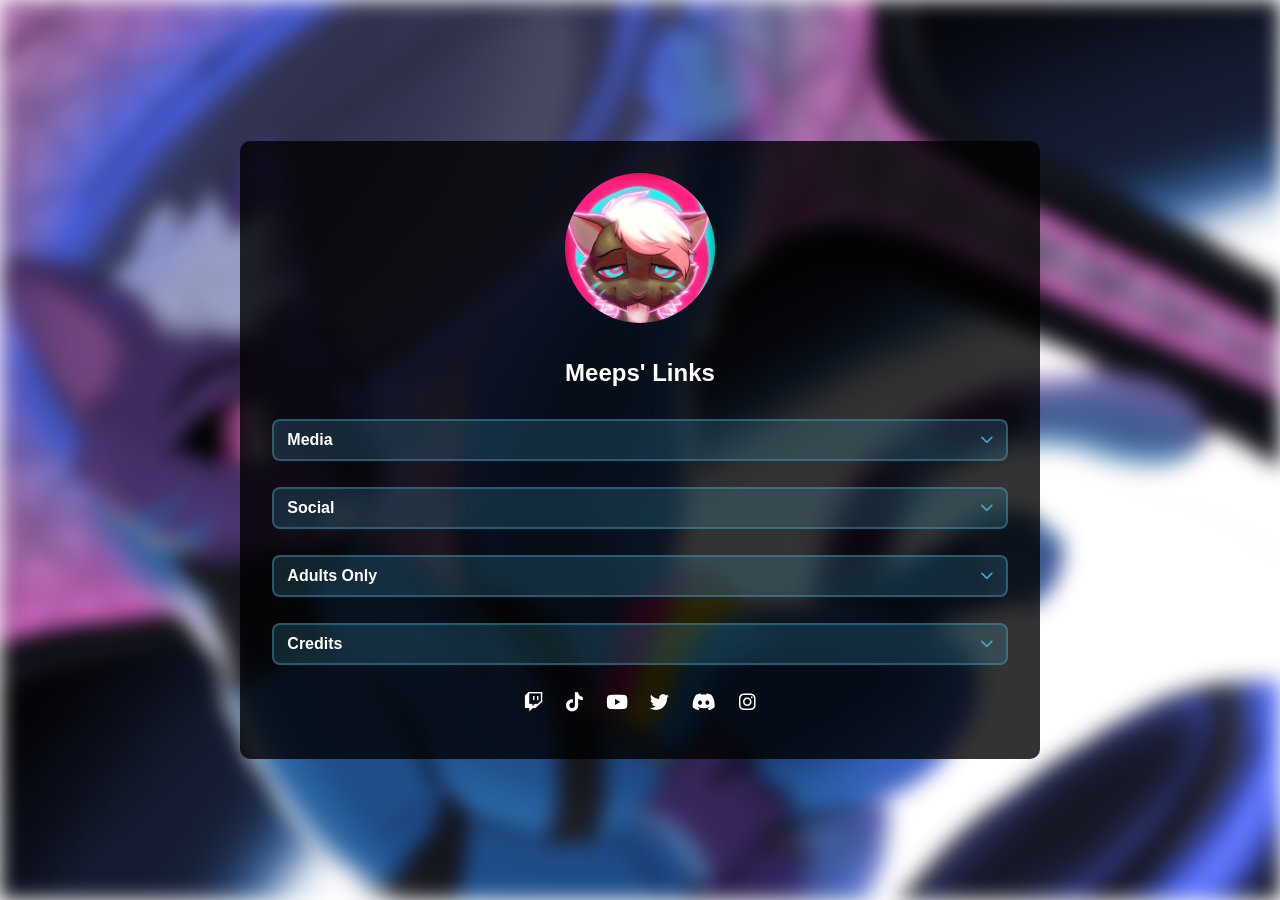
<file: index.html>
<!DOCTYPE html>
<html lang="en">
<head>
    <meta charset="UTF-8">
    <meta name="viewport" content="width=device-width, initial-scale=1.0">
    <title>Meeps' Links</title>
    <link rel="stylesheet" href="styles.css">
    <link rel="stylesheet" href="https://cdnjs.cloudflare.com/ajax/libs/font-awesome/6.0.0-beta3/css/all.min.css">
    <link rel="icon" type="image/webp" href="pfp.webp">
</head>
<body>
    <div class="container">
        <header>
            <img src="pfp.webp" alt="Profile Picture" class="profile-picture">
            <h1>Meeps' Links</h1>
        </header>
        <main>
            <section class="dropdown-section">
                <button class="section-toggle" id="media-toggle" aria-expanded="false">
                    <h2>Media</h2>
                    <i class="fas fa-chevron-down section-icon"></i>
                </button>
                <div class="section-content" id="media-content">
                    <a href="https://twitch.tv/MeepsKitten" target="_blank" class="button"><span class="main-text">Twitch</span> <span class="subtitle">Check out my streams here</span></a>
                    <a href="https://tiktok.com/@astronautmeeps" target="_blank" class="button"><span class="main-text">TikTok</span> <span class="subtitle">Watch highlights and tidbits on TikTok</span></a>
                    <a href="https://youtube.com/c/MeepsKitten" target="_blank" class="button"><span class="main-text">YouTube</span> <span class="subtitle">Subscribe to my channel</span></a>
                    <a href="https://youtube.com/@AstronautMeeps" target="_blank" class="button"><span class="main-text">VOD Archive</span> <span class="subtitle">Subscribe to my VOD channel</span></a>
                    <a href="https://meepskitten.itch.io/" target="_blank" class="button"><span class="main-text">itch.io</span> <span class="subtitle">Check out my free tools!</span></a>       
                </div>
            </section>
            <section class="dropdown-section">
                <button class="section-toggle" id="social-toggle" aria-expanded="false">
                    <h2>Social</h2>
                    <i class="fas fa-chevron-down section-icon"></i>
                </button>
                <div class="section-content" id="social-content">
                    <a href="https://fixvx.com/MeepsKitten" target="_blank" class="button"><span class="main-text">Twitter (aka X)</span> <span class="subtitle">Follow me on Twitter</span></a>
                    <a href="https://discord.gg/5BAv8BcFmz" target="_blank" class="button"><span class="main-text">Discord</span> <span class="subtitle">Join my Discord server</span></a>
                    <a href="https://bsky.app/profile/meeps.tv" target="_blank" class="button"><span class="main-text">Bluesky</span> <span class="subtitle">Connect with me on Bluesky</span></a>
                    <a href="https://www.instagram.com/meepskitten/" target="_blank" class="button"><span class="main-text">Instagram</span> <span class="subtitle">Follow me on Instagram</span></a>
                </div>
            </section>
            <section class="dropdown-section">
                <button class="section-toggle" id="adults-toggle" aria-expanded="false">
                    <h2>Adults Only</h2>
                    <i class="fas fa-chevron-down section-icon"></i>
                </button>
                <div class="section-content" id="adults-content">
                    <a href="https://fixvx.com/MeepsNaked" data-link="https://fixvx.com/MeepsNaked" class="button adult-link"><span class="main-text">After Dark X (18+ only)</span> <span class="subtitle">NSFW (Twitter)</span></a>
                    <a href="https://bsky.app/profile/meeps.porn" data-link="https://bsky.app/profile/meeps.porn" class="button adult-link"><span class="main-text">Bluesky After Dark (18+ Only)</span> <span class="subtitle">NSFW</span></a>
                    <a href="https://t.me/+5i5FltguncAwZTMx" data-link="https://t.me/+5i5FltguncAwZTMx" target="_blank" class="button adult-link"><span class="main-text">Telegram (18+ Only)</span> <span class="subtitle">NSFW Group Chat</span></a>
                    <a href="https://seraphictiger.com/collections/meepskitten" data-link="https://seraphictiger.com/collections/meepskitten" target="_blank" class="button adult-link"><span class="main-text">NSFW Prints</span> <span class="subtitle">Use code 'stinkycat' for 10% off</span></a>
                    <a href="https://chair.zonked.tv/meeps/" data-link="https://chair.zonked.tv/meeps/" target="_blank" class="button adult-link"><span class="main-text">"throne*"</span> <span class="subtitle">*but you dont pay anything</span></a>
                </div>
            </section>
            <section class="dropdown-section credits-section">
                <button class="section-toggle" id="credits-toggle" aria-expanded="false">
                    <h2>Credits</h2>
                    <i class="fas fa-chevron-down section-icon"></i>
                </button>
                <div class="section-content" id="credits-content">
                    <a href="https://ytjobs.co/talent/profile/209055?r=494" target="_blank" class="button"><span class="main-text">My Editor</span> <span class="subtitle">They edit my shorts!</span></a>
                    <div class="art-credits">
                        <h3>Art by:</h3>
                        <a href="https://www.twitch.tv/nyxumnightshade" target="_blank" class="button"><span class="main-text">nyxumnightshade</span> <span class="subtitle">Avatar</span></a>
                        <a href="https://www.twitch.tv/missmixi" target="_blank" class="button"><span class="main-text">missmixi</span> <span class="subtitle">ARKit</span></a>
                        <a href="https://fixvx.com/AtlasInu" target="_blank" class="button"><span class="main-text">AtlasInu</span> <span class="subtitle">Twitch Icon</span></a>
                        <a href="https://fixvx.com/singafurian" target="_blank" class="button"><span class="main-text">singafurian</span> <span class="subtitle">Banner/Offline image</span></a>
                        <a href="https://fixvx.com/gecko_Zen" target="_blank" class="button"><span class="main-text">gecko_Zen</span> <span class="subtitle">Twitch Intro image</span></a>
                        <a href="https://fixvx.com/dokibird" target="_blank" class="button"><span class="main-text">dokibird</span> <span class="subtitle">Emotes</span></a>
                        <a href="https://fixvx.com/Julunes_Art" target="_blank" class="button"><span class="main-text">Julunes_Art</span> <span class="subtitle">Emotes & Beeps</span></a>
                        <a href="https://fixvx.com/AlphaLyncis" target="_blank" class="button"><span class="main-text">AlphaLyncis</span> <span class="subtitle">Fursuit Maker</span></a>
                    </div>
                </div>
            </section>
        </main>
        <footer>
            <div class="footer-icons">
                <a href="https://twitch.tv/MeepsKitten" target="_blank"><i class="fab fa-twitch"></i></a>
                <a href="https://tiktok.com/@astronautmeeps" target="_blank"><i class="fab fa-tiktok"></i></a>
                <a href="https://youtube.com/c/MeepsKitten" target="_blank"><i class="fab fa-youtube"></i></a>
                <a href="https://fixvx.com/MeepsKitten" target="_blank"><i class="fab fa-twitter"></i></a>
                <a href="https://discord.gg/5BAv8BcFmz" target="_blank"><i class="fab fa-discord"></i></a>
                <a href="https://www.instagram.com/meepskitten/" target="_blank"><i class="fab fa-instagram"></i></a>
            </div>
        </footer>
    </div>

    <!-- Age Verification Modal -->
    <div id="age-modal" class="modal">
        <div class="modal-content">
            <img src="q.png" alt="Question Image" class="modal-image">
            <h2>Age Verification</h2>
            <p>Are you 18 years or older?</p>
            <button id="yes-button" class="button">Yes</button>
            <button id="no-button" class="button">No</button>
        </div>
    </div>

    <!-- Notes Modal -->
    <div id="notes-modal" class="modal">
        <div class="modal-content">
            <h2 id="note-title">Note</h2>
            <p id="note-text">This is a note about the link.</p>
            <button id="note-ok-button" class="button">Okay :3</button>
        </div>
    </div>

    <script src="script.js"></script>
    </body>
</html>
</file>
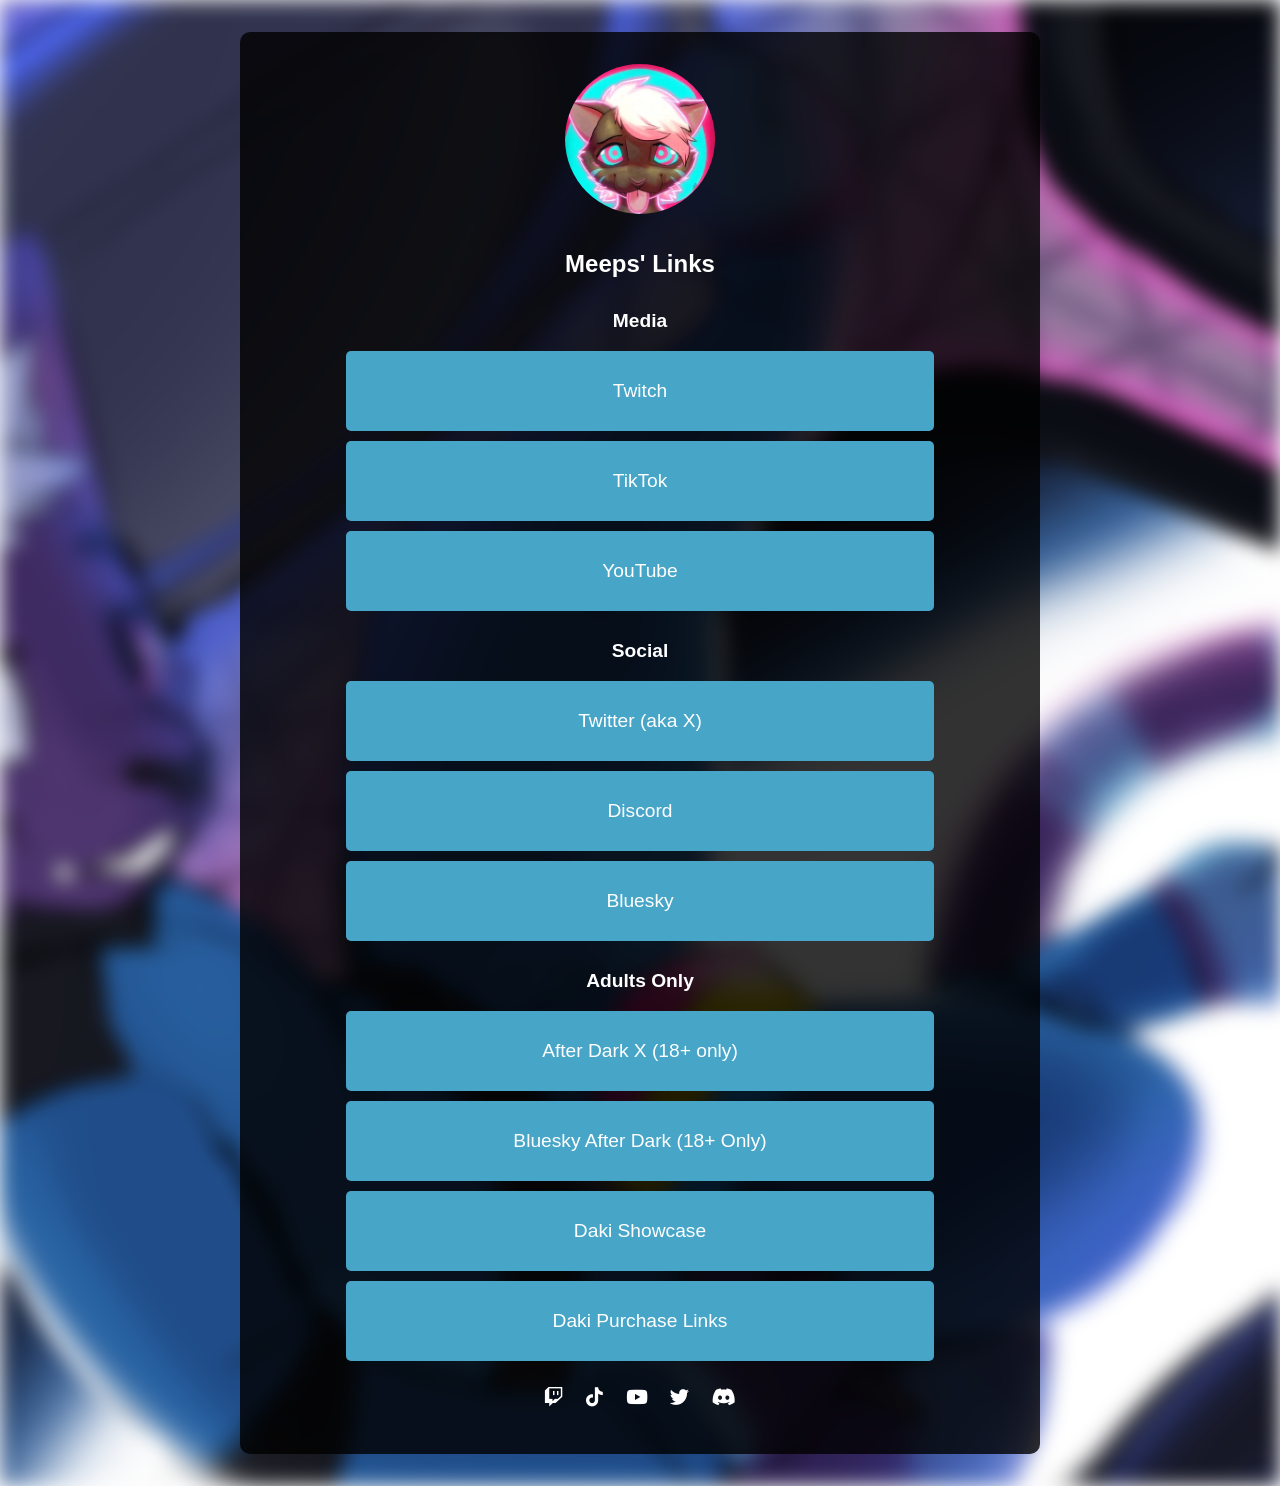
<file: landing-page.html>
<!DOCTYPE html>
<html lang="en">
<head>
    <meta charset="UTF-8">
    <meta name="viewport" content="width=device-width, initial-scale=1.0">
    <title>Meeps' Links</title>
    <link rel="stylesheet" href="styles.css">
    <link rel="stylesheet" href="https://cdnjs.cloudflare.com/ajax/libs/font-awesome/6.0.0-beta3/css/all.min.css">
    <link rel="icon" type="image/webp" href="pfp.webp">
</head>
<body>
    <div class="container">
        <header>
            <img src="pfp.webp" alt="Profile Picture" class="profile-picture">
            <h1>Meeps' Links</h1>
        </header>
        <main>
            <section>
                <h2>Media</h2>
                <a href="https://twitch.tv/MeepsKitten" target="_blank" class="button"><span class="main-text">Twitch</span> <span class="subtitle">Check out my streams here</span></a>
                <a href="https://tiktok.com/@astronautmeeps" target="_blank" class="button"><span class="main-text">TikTok</span> <span class="subtitle">Watch highlights and tidbits on TikTok</span></a>
                <a href="https://youtube.com/c/MeepsKitten" target="_blank" class="button"><span class="main-text">YouTube</span> <span class="subtitle">Subscribe to my channel</span></a>
            </section>
            <section>
                <h2>Social</h2>
                <a href="https://x.com/MeepsKitten" target="_blank" class="button"><span class="main-text">Twitter (aka X)</span> <span class="subtitle">Follow me on Twitter</span></a>
                <a href="https://discord.gg/5BAv8BcFmz" target="_blank" class="button"><span class="main-text">Discord</span> <span class="subtitle">Join my Discord server</span></a>
                <a href="https://bsky.app/profile/meeps.tv" target="_blank" class="button"><span class="main-text">Bluesky</span> <span class="subtitle">Connect with me on Bluesky</span></a>
            </section>
            <section>
                <h2>Adults Only</h2>
                <a href="https://x.com/MeepsKittenAD" data-link="https://x.com/MeepsKittenAD" class="button adult-link"><span class="main-text">After Dark X (18+ only)</span> <span class="subtitle">NSFW (Twitter)</span></a>
                <a href="https://bsky.app/profile/meeps.porn" data-link="https://bsky.app/profile/meeps.porn" class="button adult-link"><span class="main-text">Bluesky After Dark (18+ Only)</span> <span class="subtitle">NSFW</span></a>
                <a href="https://x.com/MeepsKittenAD/status/1789958878282580087?t=BbegCujQtluzsp-cAgEY6g&s=191789958878282580087" data-link="https://x.com/MeepsKittenAD/status/1789958878282580087?t=BbegCujQtluzsp-cAgEY6g&s=191789958878282580087" class="button adult-link"><span class="main-text">Daki Showcase</span> <span class="subtitle">Showcase of my Daki</span></a>
                <a href="https://pastebin.com/raw/Nw67hBKS" data-link="https://pastebin.com/raw/Nw67hBKS" class="button adult-link"><span class="main-text">Daki Purchase Links</span> <span class="subtitle">A list of where to buy the body pillows I have</span></a>
            </section>
        </main>
        <footer>
            <div class="footer-icons">
                <a href="https://twitch.tv/MeepsKitten" target="_blank"><i class="fab fa-twitch"></i></a>
                <a href="https://tiktok.com/@astronautmeeps" target="_blank"><i class="fab fa-tiktok"></i></a>
                <a href="https://youtube.com/c/MeepsKitten" target="_blank"><i class="fab fa-youtube"></i></a>
                <a href="https://x.com/MeepsKitten" target="_blank"><i class="fab fa-twitter"></i></a>
                <a href="https://discord.gg/5BAv8BcFmz" target="_blank"><i class="fab fa-discord"></i></a>
            </div>
        </footer>
    </div>

    <!-- Age Verification Modal -->
    <div id="age-modal" class="modal">
        <div class="modal-content">
            <span class="close">&times;</span>
            <img src="q.png" alt="Question Image" class="modal-image">
            <h2>Age Verification</h2>
            <p>Are you 18 years or older?</p>
            <button id="yes-button" class="button">Yes</button>
            <button id="no-button" class="button">No</button>
        </div>
    </div>

    <script src="script.js"></script>
</body>
</html>
</file>
<file: styles.css>
/* Basic styling */
body {
    font-family: Arial, sans-serif;
    margin: 0;
    padding: 0;
    color: #fff;
    position: relative;
    overflow: auto;
    height: auto;
    min-height: 100vh;
    display: flex;
    justify-content: center;
    align-items: center;
    flex-direction: column;
    cursor: url('pawcursor.png'), auto;
}

body::before {
    content: "";
    position: absolute;
    top: 0;
    left: 0;
    right: 0;
    bottom: 0;
    background: url('meeps_in_space.png') center/cover no-repeat;
    filter: blur(10px);
    z-index: -1;
}

.container {
    max-width: 800px; /* Increase max-width */
    width: 90%; /* Ensure it scales with the viewport */
    margin: 2em 1em; /* Add margin to the top */
    padding: 2em;
    text-align: center;
    background-color: rgba(0, 0, 0, 0.8);
    border-radius: 10px;
    box-sizing: border-box;
}

header {
    margin-bottom: 2em;
}

.profile-picture {
    width: 150px;
    height: 150px;
    border-radius: 50%;
    margin-bottom: 1em;
}

h1 {
    font-size: 1.5em;
    margin-bottom: 0.5em;
}

h2 {
    font-size: 1.2em;
    margin: 1.5em 0 1em;
}

/* Override h2 margin when inside dropdown toggle */
.section-toggle h2 {
    margin: 0;
}

.button {
    position: relative;
    display: flex;
    flex-direction: column;
    justify-content: center;
    align-items: center;
    padding: 10px;
    margin: 10px auto; /* Center the button horizontally */
    background-color: #47a5c8;
    color: white;
    text-align: center;
    text-decoration: none;
    border-radius: 5px;
    transition: background-color 0.3s, width 0.3s; /* Smooth transition for background color and width */
    min-height: 80px;
    box-sizing: border-box;
    overflow: hidden;
    width: 80%; /* Initial smaller width */
}

.button:hover,
.button:focus {
    width: 100%; /* Width on hover/focus */
    background-color: #5d3f49;
}

@media (max-width: 768px) {
    .button {
        width: 100%; /* Always full width on mobile */
    }
}

.button .main-text {
    transition: transform 0.3s;
    z-index: 2; /* Ensure text stays on top */
font-size: 1.2em; /* Increase font size for better readability */

}

.button .subtitle {
    font-size: 0.8em;
    color: #ddd;
    transition: opacity 0.3s, transform 0.3s;
    transform: translateY(20px); /* Start below the main text */
    opacity: 0;
    position: absolute;
    bottom: 10px; /* Position at the bottom inside the button */
    width: 100%; /* Ensure it spans the width of the button */
    text-align: center;
}

.button:hover .subtitle,
.button:focus .subtitle {
    opacity: 1;
    transform: translateY(0); /* Move into view */
}

.button:hover .main-text,
.button:focus .main-text {
    transform: translateY(-20px); /* Move the main text up smoothly */
}

@media (max-width: 768px) {
    .button .subtitle {
        opacity: 1;
        transform: translateY(0); /* Always visible and in position on mobile */
    }

    .button .main-text {
        transform: translateY(-10px); /* Move the main text up smoothly on mobile */
    }
}

footer {
    margin-top: 2em;
    font-size: 0.8em;
    color: #bbb;
}

.footer-icons {
    margin-bottom: 1em;
}

.footer-icons a {
    color: #fff;
    font-size: 1.5em;
    margin: 0 0.5em;
    transition: color 0.3s;
}

.footer-icons a:hover {
    color: #5d3f49;
}

/* Modal styling */
.modal {
    display: none; 
    position: fixed; 
    z-index: 1000; /* Ensure the modal is above other elements */
    left: 0;
    top: 0;
    width: 100%; 
    height: 100%; 
    background-color: rgba(0, 0, 0, 0.575); 
    justify-content: center; /* Center horizontally */
    align-items: center; /* Center vertically */
}

.modal-content {
    background-color: #47a5c8; /* Set background color to match button color */
    padding: 20px;
    border: 1px solid #fd6efd; /* Add a small rounded border with color #fd6efd */
    border-radius: 10px; /* Rounded corners */
    width: 80%;
    max-width: 300px;
    text-align: center;
    color: #fff; /* Change text color to white for better visibility */
    max-height: 90vh; /* Limit the height to 90% of the viewport height */
    overflow-y: auto; /* Enable vertical scrolling if needed */
}

.modal .button {
    background-color: #5d3f49; /* Set button background color to match button hover color */
    color: #fff;
    text-decoration: none;
    padding: 0.75em;
    margin: 0.5em 0;
    border-radius: 0.5em;
    display: flex; /* Use flexbox for centering */
    justify-content: center; /* Center horizontally */
    align-items: center; /* Center vertically */
    transition: none; /* Remove hover transition */
    width: 100%; /* Ensure buttons take full width */
    box-sizing: border-box; /* Ensure padding and border are included in the width */
    font-size: 1.2em; /* Increase font size for better readability */
    text-align: center; /* Center the text */
}

.modal .button:hover {
    background-color: #fd6efd; /* Keep the background color the same on hover */
}

.modal-image {
    max-width: 100%;
    max-height: 50%;
    height: auto;
    margin-bottom: -20px;
    margin-top: -20px;
}

/* Mobile responsive styles */
@media (max-width: 600px) {
    body {
        display: block;
        padding: 1em;
    }

    .container {
        height: auto; /* Adjust height to be automatic */
        overflow-y: auto; /* Allow vertical scrolling */
        padding: 1em;
        margin: 1em auto; /* Adjust margin for mobile */
    }

    .profile-picture {
        width: 100px;
        height: 100px;
    }

    h1 {
        font-size: 1.2em;
    }

    h2 {
        font-size: 1em;
    }

    .button {
        padding: 0.5em;
        font-size: 0.9em;
    }

    .modal-content {
        width: 90%;
    }
}

/* Modal button styles */
.modal-button {
    display: inline-block;
    padding: 8px 16px;
    margin: 5px;
    background-color: #5d3f49; /* Dark pinkish tone */
    color: white;
    text-align: center;
    border: none;
    border-radius: 4px;
    text-decoration: none;
    font-size: 16px;
    transition: background-color 0.3s;
}

.modal-button:hover, .modal-button:focus {
    background-color: #fd6efd; /* Lighter pinkish tone */
    color: white;
    text-decoration: none;
}

.happening-soon {
    position: relative; /* Ensure the pseudo-element is positioned relative to this container */
    padding: 20px;
    text-align: center;
    border-radius: 10px;
    margin-bottom: 20px;
    overflow: hidden; /* Hide overflow to ensure the pseudo-element doesn't affect layout */
}

.happening-soon::before {
    content: "";
    position: absolute;
    top: 0;
    left: 0;
    right: 0;
    bottom: 0;
    background-color: rgba(255, 20, 147, 0.8); /* Solid pink background */
    filter: blur(5px); /* Add blur effect */
    animation: fadeInOut 3s infinite; /* Add fade in and out animation */
    z-index: -1; /* Ensure the pseudo-element is behind the text and button */
    border-radius: 10px; /* Match the border radius of the container */
}

@keyframes fadeInOut {
    0%, 100% {
        opacity: 0.5; /* Start and end with lower opacity */
    }
    50% {
        opacity: 1; /* Full opacity in the middle */
    }
}

.countdown {
    margin-top: 10px;
    font-size: 1.2em;
    color: #fff;
    text-shadow: 0 0 10px rgba(255, 20, 147, 0.8); /* Add glow effect to the text */
}

.happening-soon h2 {
    margin: 0 0 10px;
    font-size: 24px;
    color: #fff;
    text-shadow: 0 0 10px rgba(255, 20, 147, 0.8); /* Add glow effect to the text */
}

.happening-soon .button {
    display: flex; /* Use flexbox for centering */
    justify-content: center; /* Center horizontally */
    align-items: center; 
    padding: 10px 20px;
    background-color: #ff1493;
    color: #fff;
    text-decoration: none;
    border-radius: 5px;
    transition: background-color 0.3s, transform 0.3s; /* Add smooth transition for background color and transform */
    text-align: center;
    text-shadow: 0 0 10px rgba(255, 20, 147, 0.8); /* Add glow effect to the button text */
}

.happening-soon .button:hover {
    background-color: #ff69b4;
    transform: scale(1.05); /* Slightly enlarge the button on hover for a smooth animation */
}

/* Dropdown Sections */
.dropdown-section {
    margin-top: 1.5em;
}

.section-toggle {
    background: rgba(71, 165, 200, 0.2);
    border: 2px solid rgba(71, 165, 200, 0.4);
    border-radius: 8px;
    cursor: pointer;
    width: 100%;
    display: flex;
    justify-content: space-between;
    align-items: center;
    padding: 0.75em 1em;
    color: #fff;
    transition: all 0.3s ease;
    margin-bottom: 0;
}

.section-toggle:hover {
    background: rgba(71, 165, 200, 0.3);
    border-color: rgba(71, 165, 200, 0.6);
    transform: translateY(-1px);
}

.section-toggle:active {
    transform: translateY(0);
}

.section-toggle h2 {
    margin: 0;
    font-size: 1.2em;
    text-align: left;
    color: #fff;
}

.section-icon {
    font-size: 1em;
    transition: transform 0.3s ease;
    color: #47a5c8;
    margin-left: 1em;
}

.section-toggle[aria-expanded="true"] {
    background: rgba(71, 165, 200, 0.25);
    border-color: rgba(71, 165, 200, 0.5);
    border-radius: 8px 8px 0 0;
}

.section-toggle[aria-expanded="true"] .section-icon {
    transform: rotate(180deg);
}

.section-content {
    max-height: 0;
    overflow: hidden;
    transition: max-height 0.4s ease-out, opacity 0.3s ease-out, padding 0.3s ease-out;
    opacity: 0;
    padding: 0 1em;
    background: rgba(0, 0, 0, 0.3);
    border-radius: 0 0 8px 8px;
    border: 2px solid rgba(71, 165, 200, 0.3);
    border-top: none;
}

.section-content.open {
    max-height: 2000px;
    opacity: 1;
    padding: 1em;
}

.art-credits {
    margin-top: 1em;
    padding-top: 1em;
    border-top: 1px solid rgba(71, 165, 200, 0.2);
}

.art-credits h3 {
    font-size: 0.95rem;
    margin: 0 0 0.75em;
    color: #bbb;
    font-weight: 600;
    text-align: center;
    text-transform: uppercase;
    letter-spacing: 1px;
    padding: 0.5em 0;
}
</file>
